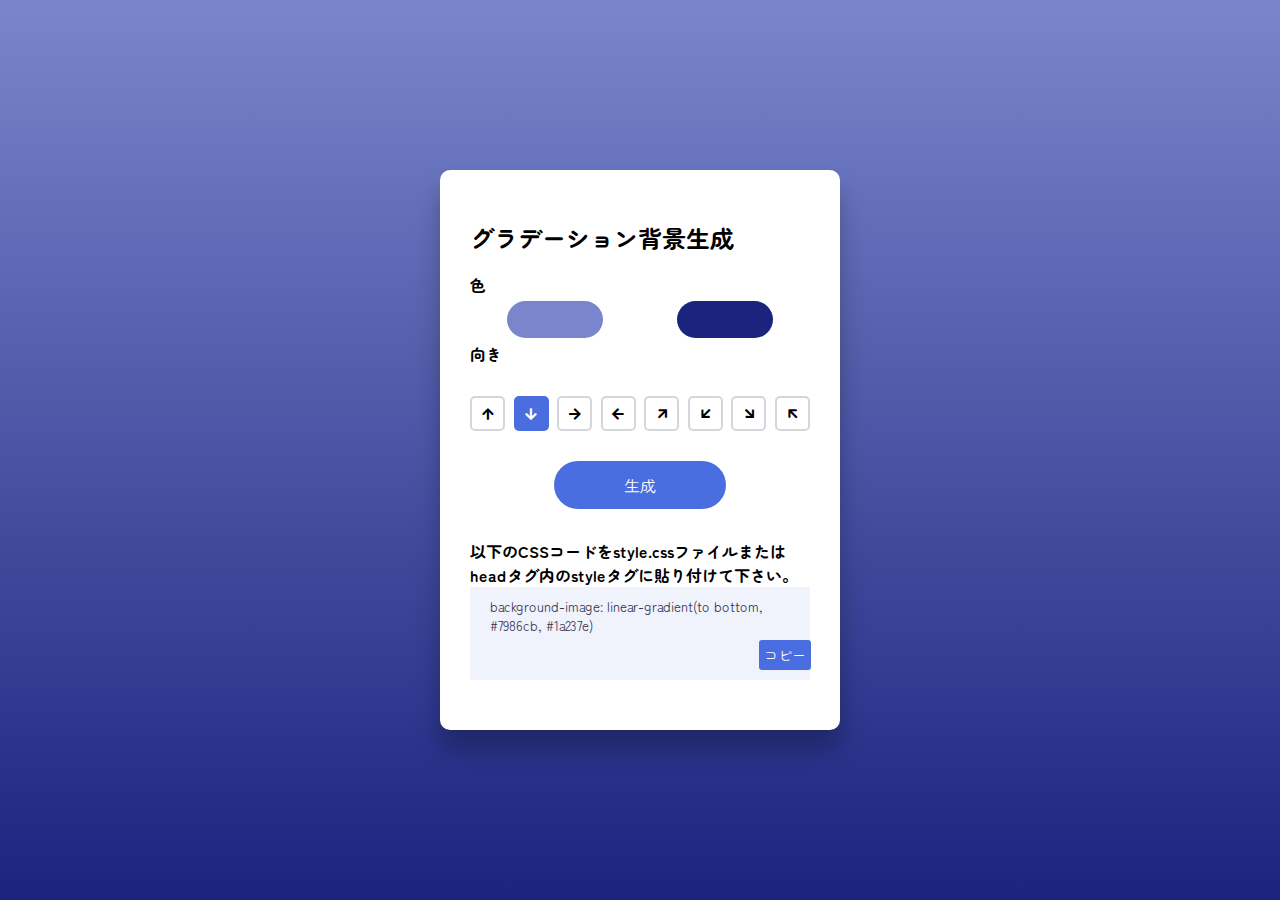
<file: index.html>
<!DOCTYPE html>
<html lang="ja">
<head>
    <meta charset="UTF-8">
    <meta http-equiv="X-UA-Compatible" content="IE=edge">
    <meta name="viewport" content="width=device-width, initial-scale=1.0">
    <link rel="stylesheet" href="https://cdnjs.cloudflare.com/ajax/libs/font-awesome/5.15.3/css/all.min.css">
    <link rel="stylesheet" href="https://fonts.googleapis.com/css2?family=Zen+Maru+Gothic:wght@300;400;500;700&display=swap">
    <title>グラデーション背景生成</title>
    <style>
@import url("https://fonts.googleapis.com/css2?family=Zen+Maru+Gothic:wght@300;400;500;700&display=swap");

*, *::before, *::after{
    padding: 0;
    margin: 0;
    box-sizing: border-box;
    border: none;
    outline: none;
}

body{
    height: 100vh;
}

.container{
    background-color: #fff;
    width: 400px;
    padding: 50px 30px;
    position: absolute;
    transform: translate(-50%, -50%);
    top: 50%;
    left: 50%;
    border-radius: 10px;
    box-shadow: 0 20px 25px rgba(0, 0, 0, 0.25);
}

.container *:not(i){
    font-family: 'Zen Maru Gothic';
}

.colors{
    width: 100%;
    display: flex;
    justify-content: space-around;
}

input[type="color"]{
    appearance: none;
    -webkit-appearance: none;
    background-color: transparent;
    width: 100px;
    height: 45px;
    cursor: pointer;
}

input[type="color"]::-webkit-color-swatch{
    border-radius: 20px;
    border: none;
}

.buttons{
    width: 100%;
    display: flex;
    justify-content: space-between;
    margin: 30px 0;
}

.buttons button{
    height: 35px;
    width: 35px;
    background-color: transparent;
    border: 2px solid #d5d5dc;
    border-radius: 5px;
    cursor: pointer;
}

.rotate-icon i{
    transform: rotate(45deg);
}

.buttons .active{
    border: none;
    background-color: #4a6ee0;
    color: #fff;
}

button{
transition-duration: .4s;
}

button:hover{
background: #747373b9;
transform: scale(1.1);
}

#submit{
    display: block;
    background-color: #4a6ee0;
    color: #fff;
    font-size: 16px;
    padding: 12px 70px;
    border-radius: 25px;
    margin: 0 auto 30px auto;
    cursor: pointer;
}

.output{
    background-color: #f0f2fc;
}

#code{
    width: 100%;
    resize: none;
    color: #30304a;
    padding: 10px 20px;
    background-color: transparent;
}

#copy{
    font-size: 14px;
    background-color: #4a6ee0;
    color: #fff;
    position: relative;
    left: 85%;
    bottom: 10px;
    border-radius: 3px;
    padding: 5px;
    cursor: pointer;
}

input{
transition-duration: .4s;
}

input:hover{
transform: scale(1.1);
}
    </style>
</head>
<body>
    <div class="container">
<h2>グラデーション背景生成</h2><br>
<h4>色</h4>
        <div class="colors">
            <input type="color" id="color-a" value="#7986cb">
            <input type="color" id="color-b" value="#1a237e">
        </div>
<h4>向き</h4>
        <div class="buttons">
            <button onclick="setDirection('to top', this)">
                <i class="fas fa-arrow-up"></i>
            </button>
            <button class="active" onclick="setDirection('to bottom', this)">
                <i class="fas fa-arrow-down"></i>
            </button>
            <button onclick="setDirection('to right', this)">
                <i class="fas fa-arrow-right"></i>
            </button>
            <button onclick="setDirection('to left', this)">
                <i class="fas fa-arrow-left"></i>
            </button>
            <button class="rotate-icon" onclick="setDirection('to top right', this)">
                <i class="fas fa-arrow-up"></i>
            </button>
            <button class="rotate-icon" onclick="setDirection('to bottom left', this)">
                <i class="fas fa-arrow-down"></i>
            </button>
            <button class="rotate-icon" onclick="setDirection('to bottom right', this)">
                <i class="fas fa-arrow-right"></i>
            </button>
            <button class="rotate-icon" onclick="setDirection('to top left', this)">
                <i class="fas fa-arrow-left"></i>
            </button>
        </div>
        <button id="submit" onclick="generateCode()">生成</button>
<h4>以下のCSSコードをstyle.cssファイルまたはheadタグ内のstyleタグに貼り付けて下さい。</h4>
        <div class="output">
            <textarea id="code" rows="2" readonly></textarea>
            <button id="copy" onclick="copyText()">コピー</button>
        </div>
    </div>
<script>
let colorOne = document.getElementById("color-a");
let colorTwo = document.getElementById("color-b");
let currentDirection = 'to bottom';
let outputCode = document.getElementById("code");

function setDirection(value, _this) {
    let direcrtions = document.querySelectorAll(".buttons button");
    for (let i of direcrtions) {
        i.classList.remove("active");
    }
    _this.classList.add("active");
    currentDirection = value;
}

function generateCode() {
    outputCode.value = `background-image: linear-gradient(${currentDirection}, ${colorOne.value}, ${colorTwo.value})`;
    document.getElementsByTagName("BODY")[0].style.backgroundImage = `linear-gradient(${currentDirection}, ${colorOne.value}, ${colorTwo.value})`;
}

function copyText() {
    outputCode.select();
    document.execCommand('copy');
    alert("コードをコピーしました。");
}


generateCode();
</script>
</body>
</html>
</file>
